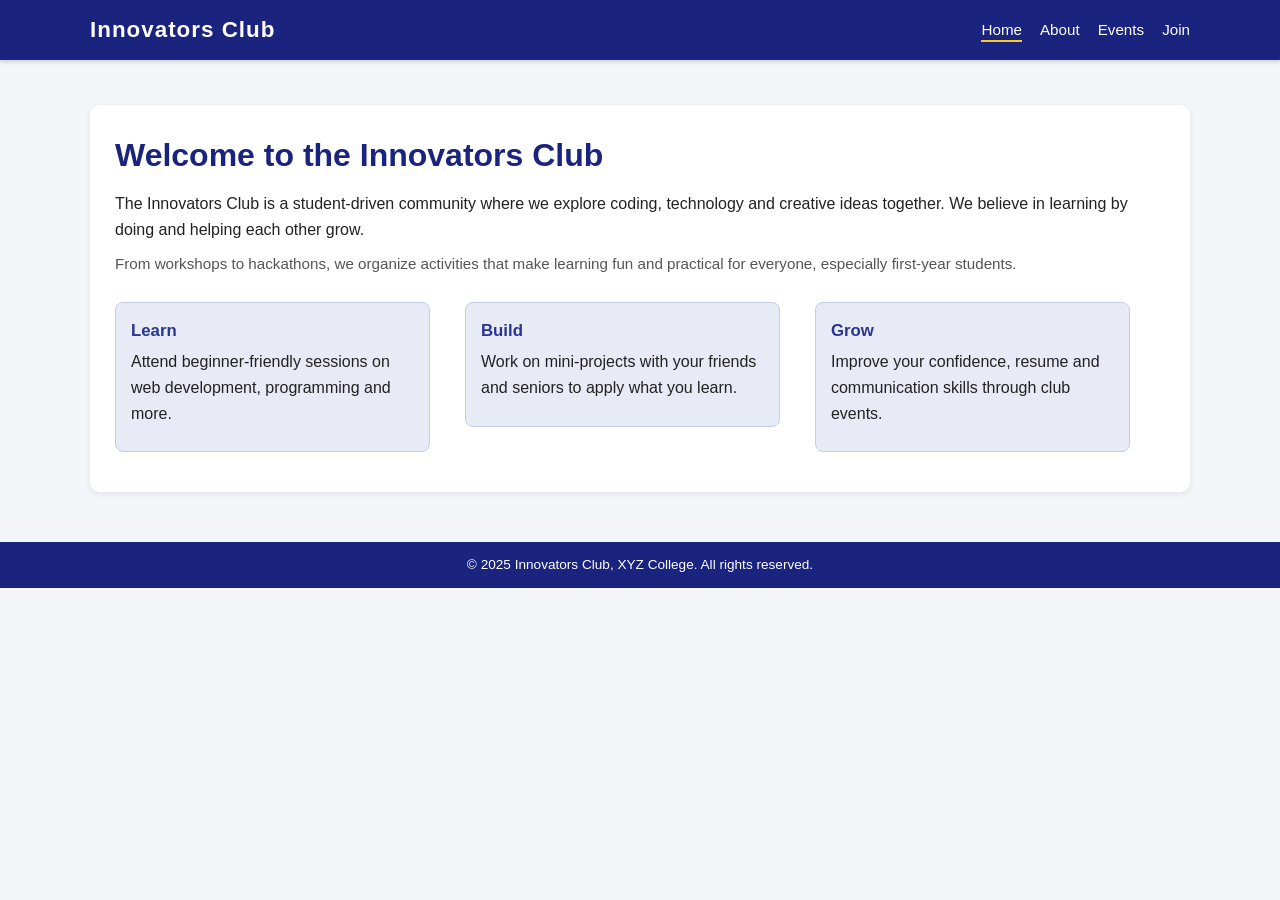
<file: college-club-website/index.html>
<!--
    File Name   : index.html
    Description : Home page of the College Club Website
-->

<!DOCTYPE html>
<html lang="en">
<head>
    <meta charset="UTF-8">
    <title>Innovators Club - Home</title>
    <!-- Linking common stylesheet -->
    <link rel="stylesheet" href="css/style.css">
</head>
<body>

    <!-- ======================================
         Common Navigation Bar (on all pages)
         ====================================== -->
    <header class="navbar">
        <div class="nav-container">
            <div class="logo">Innovators Club</div>
            <nav>
                <ul>
                    <li><a href="index.html" class="active">Home</a></li>
                    <li><a href="about.html">About</a></li>
                    <li><a href="events.html">Events</a></li>
                    <li><a href="join.html">Join</a></li>
                </ul>
            </nav>
        </div>
    </header>

    <!-- ======================================
         Main Content - Home
         ====================================== -->
    <main class="container">
        <section class="hero">
            <h1>Welcome to the Innovators Club</h1>
            <p>
                The Innovators Club is a student-driven community where we explore coding,
                technology and creative ideas together. We believe in learning by doing and
                helping each other grow.
            </p>
            <p class="hero-subtext">
                From workshops to hackathons, we organize activities that make learning
                fun and practical for everyone, especially first-year students.
            </p>

            <!-- Highlight section using FLOAT layout -->
            <div class="highlight-boxes">
                <div class="highlight-box">
                    <h3>Learn</h3>
                    <p>Attend beginner-friendly sessions on web development, programming and more.</p>
                </div>

                <div class="highlight-box">
                    <h3>Build</h3>
                    <p>Work on mini-projects with your friends and seniors to apply what you learn.</p>
                </div>

                <div class="highlight-box">
                    <h3>Grow</h3>
                    <p>Improve your confidence, resume and communication skills through club events.</p>
                </div>
            </div>
        </section>
    </main>

    <!-- ======================================
         Common Footer
         ====================================== -->
    <footer>
        &copy; 2025 Innovators Club, XYZ College. All rights reserved.
    </footer>

</body>
</html>
</file>
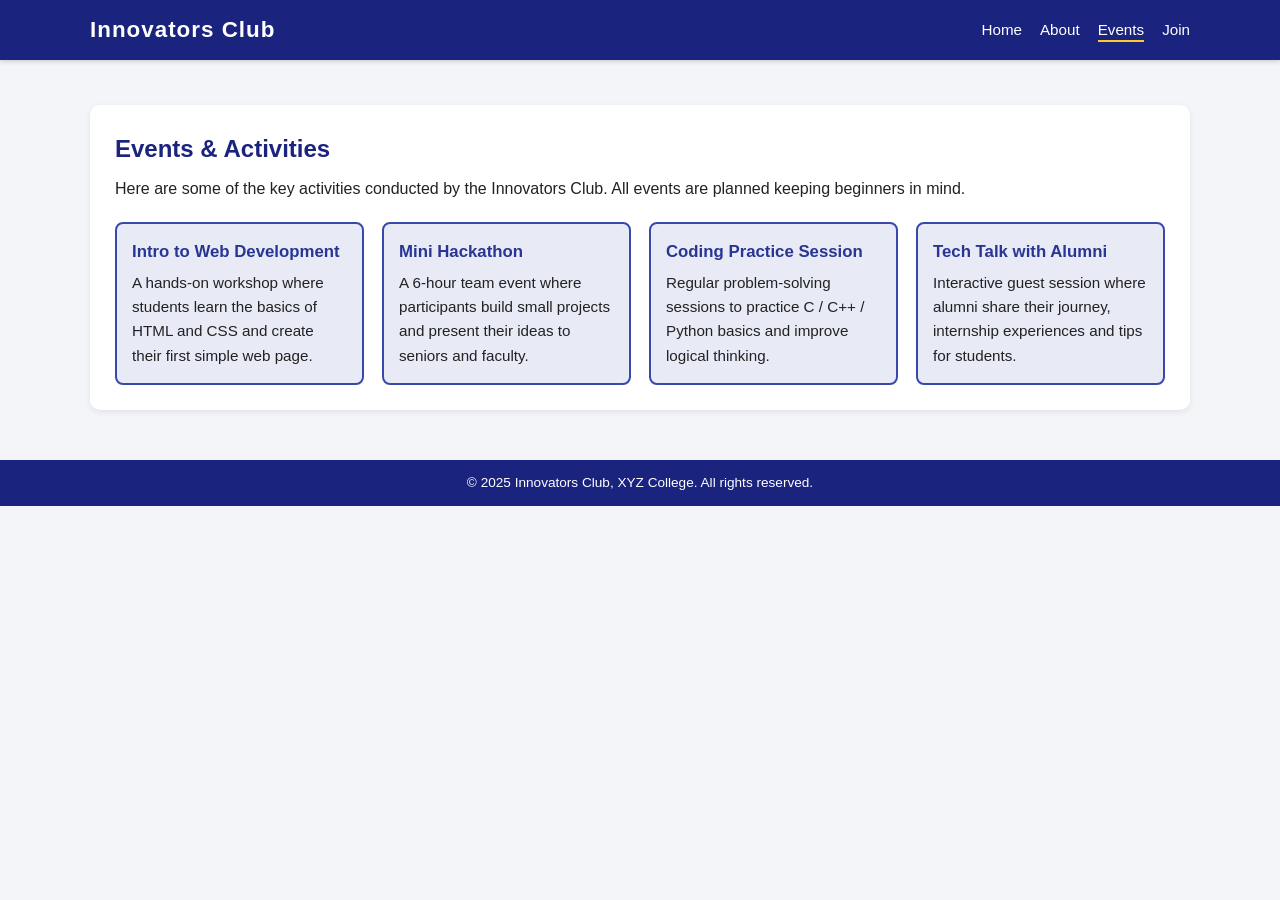
<file: college-club-website/events.html>
<!--
    File Name   : events.html
    Description : Events and Activities of the College Club
-->

<!DOCTYPE html>
<html lang="en">
<head>
    <meta charset="UTF-8">
    <title>Innovators Club - Events</title>
    <!-- Linking common stylesheet -->
    <link rel="stylesheet" href="css/style.css">
</head>
<body>

    <!-- Common Navigation Bar -->
    <header class="navbar">
        <div class="nav-container">
            <div class="logo">Innovators Club</div>
            <nav>
                <ul>
                    <li><a href="index.html">Home</a></li>
                    <li><a href="about.html">About</a></li>
                    <li><a href="events.html" class="active">Events</a></li>
                    <li><a href="join.html">Join</a></li>
                </ul>
            </nav>
        </div>
    </header>

    <!-- Events Section -->
    <main class="container">
        <section class="events-section">
            <h1>Events & Activities</h1>
            <p>
                Here are some of the key activities conducted by the Innovators Club.
                All events are planned keeping beginners in mind.
            </p>

            <!-- Flexbox layout for event cards -->
            <div class="events-grid">

                <!-- Event Card 1 -->
                <div class="event-card">
                    <h3>Intro to Web Development</h3>
                    <p>
                        A hands-on workshop where students learn the basics of HTML and CSS
                        and create their first simple web page.
                    </p>
                </div>

                <!-- Event Card 2 -->
                <div class="event-card">
                    <h3>Mini Hackathon</h3>
                    <p>
                        A 6-hour team event where participants build small projects and present
                        their ideas to seniors and faculty.
                    </p>
                </div>

                <!-- Event Card 3 -->
                <div class="event-card">
                    <h3>Coding Practice Session</h3>
                    <p>
                        Regular problem-solving sessions to practice C / C++ / Python basics
                        and improve logical thinking.
                    </p>
                </div>

                <!-- Event Card 4 (extra, but okay) -->
                <div class="event-card">
                    <h3>Tech Talk with Alumni</h3>
                    <p>
                        Interactive guest session where alumni share their journey, internship
                        experiences and tips for students.
                    </p>
                </div>

            </div>
        </section>
    </main>

    <!-- Common Footer -->
    <footer>
        &copy; 2025 Innovators Club, XYZ College. All rights reserved.
    </footer>

</body>
</html>
</file>
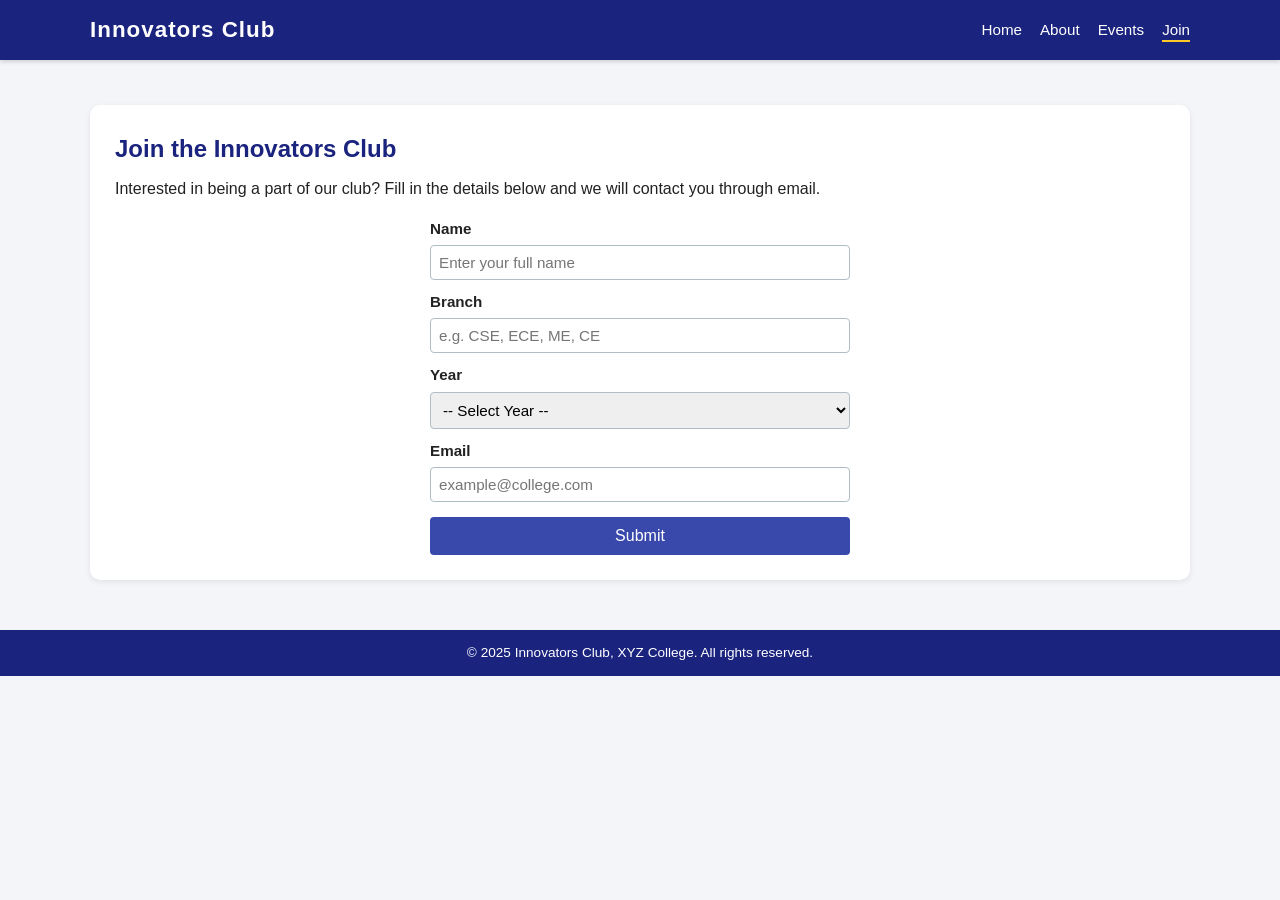
<file: college-club-website/join.html>
<!--
    File Name   : join.html
    Description : Join the College Club - HTML Form
-->

<!DOCTYPE html>
<html lang="en">
<head>
    <meta charset="UTF-8">
    <title>Innovators Club - Join</title>
    <!-- Linking common stylesheet -->
    <link rel="stylesheet" href="css/style.css">
</head>
<body>

    <!-- Common Navigation Bar -->
    <header class="navbar">
        <div class="nav-container">
            <div class="logo">Innovators Club</div>
            <nav>
                <ul>
                    <li><a href="index.html">Home</a></li>
                    <li><a href="about.html">About</a></li>
                    <li><a href="events.html">Events</a></li>
                    <li><a href="join.html" class="active">Join</a></li>
                </ul>
            </nav>
        </div>
    </header>

    <!-- Join Form Section -->
    <main class="container">
        <section class="join-section">
            <h1>Join the Innovators Club</h1>
            <p>
                Interested in being a part of our club? Fill in the details below and we will
                contact you through email.
            </p>

            <!-- HTML Form (Required fields: Name, Branch, Year, Email, Submit) -->
            <form class="join-form" action="#" method="post">
                <!-- Name Field -->
                <label for="name">Name</label>
                <input type="text" id="name" name="name"
                       placeholder="Enter your full name" required>

                <!-- Branch Field -->
                <label for="branch">Branch</label>
                <input type="text" id="branch" name="branch"
                       placeholder="e.g. CSE, ECE, ME, CE" required>

                <!-- Year Field -->
                <label for="year">Year</label>
                <select id="year" name="year" required>
                    <option value="">-- Select Year --</option>
                    <option value="1st Year">1st Year</option>
                    <option value="2nd Year">2nd Year</option>
                    <option value="3rd Year">3rd Year</option>
                    <option value="4th Year">4th Year</option>
                </select>

                <!-- Email Field -->
                <label for="email">Email</label>
                <input type="email" id="email" name="email"
                       placeholder="example@college.com" required>

                <!-- Submit Button -->
                <button type="submit">Submit</button>
            </form>
        </section>
    </main>

    <!-- Common Footer -->
    <footer>
        &copy; 2025 Innovators Club, XYZ College. All rights reserved.
    </footer>

</body>
</html>
</file>
<file: college-club-website/css/style.css>
/* =========================================
   Global Styles - style.css
   ========================================= */

* {
    margin: 0;
    padding: 0;
    box-sizing: border-box;
}

body {
    font-family: Arial, Helvetica, sans-serif;
    line-height: 1.6;
    background-color: #f3f5f9;
    color: #222;
}

/* A reusable container */
.container {
    width: 90%;
    max-width: 1100px;
    margin: 0 auto;
    padding: 20px 0;
}

/* =========================================
   Navigation Bar (Common on all pages)
   Using Flexbox
   ========================================= */

.navbar {
    background-color: #1a237e;
    color: #fff;
    box-shadow: 0 2px 4px rgba(0,0,0,0.15);
}

.navbar .nav-container {
    display: flex;                 /* Flexbox */
    justify-content: space-between;
    align-items: center;
    width: 90%;
    max-width: 1100px;
    margin: 0 auto;
    padding: 12px 0;
}

.logo {
    font-size: 1.4rem;
    font-weight: bold;
    letter-spacing: 1px;
}

.navbar ul {
    list-style: none;
    display: flex;                 /* Flexbox */
    gap: 18px;
}

.navbar a {
    color: #fff;
    text-decoration: none;
    font-size: 0.95rem;
    padding-bottom: 2px;
}

.navbar a:hover,
.navbar a.active {
    border-bottom: 2px solid #ffca28;
}

/* =========================================
   Footer (Common)
   ========================================= */

footer {
    text-align: center;
    padding: 12px 0;
    margin-top: 30px;
    background-color: #1a237e;
    color: #fff;
    font-size: 0.85rem;
}

/* =========================================
   Home Page Styles
   ========================================= */

.hero {
    background-color: #ffffff;
    margin-top: 25px;
    padding: 25px;
    border-radius: 10px;
    box-shadow: 0 2px 6px rgba(0,0,0,0.08);
}

.hero h1 {
    margin-bottom: 10px;
    font-size: 2rem;
    color: #1a237e;
}

.hero p {
    margin-bottom: 10px;
}

.hero-subtext {
    margin-top: 5px;
    font-size: 0.95rem;
    color: #555;
}

/* Using float for layout here (3 small info boxes) */

.highlight-boxes {
    margin-top: 25px;
    overflow: auto;              /* Clear floats */
}

.highlight-box {
    width: 30%;
    min-width: 200px;
    background-color: #e8eaf6;
    padding: 15px;
    margin-right: 3.333%;
    margin-bottom: 15px;
    float: left;                 /* FLOAT usage */
    border-radius: 8px;
    border: 1px solid #c5cae9;
}

.highlight-box:last-child {
    margin-right: 0;
}

.highlight-box h3 {
    margin-bottom: 5px;
    font-size: 1.05rem;
    color: #283593;
}

/* =========================================
   About Page Styles
   ========================================= */

.about-section {
    background-color: #ffffff;
    margin-top: 25px;
    padding: 25px;
    border-radius: 10px;
    box-shadow: 0 2px 6px rgba(0,0,0,0.08);
}

.about-section h1 {
    color: #1a237e;
    margin-bottom: 10px;
}

/* Float: image with text around it */

.about-image {
    float: right;                 /* FLOAT usage */
    width: 260px;
    max-width: 40%;
    margin-left: 20px;
    margin-bottom: 10px;
    border-radius: 10px;
}

/* Clear float after the section text */
.about-section::after {
    content: "";
    display: block;
    clear: both;
}

/* =========================================
   Events Page Styles
   ========================================= */

.events-section {
    background-color: #ffffff;
    margin-top: 25px;
    padding: 25px;
    border-radius: 10px;
    box-shadow: 0 2px 6px rgba(0,0,0,0.08);
}

.events-section h1 {
    color: #1a237e;
    margin-bottom: 8px;
}

/* Flexbox for event cards */

.events-grid {
    display: flex;                /* FLEXBOX usage */
    flex-wrap: wrap;
    gap: 18px;
    margin-top: 20px;
}

.event-card {
    flex: 1 1 240px;
    padding: 15px;
    border-radius: 8px;
    border: 2px solid #3949ab;   /* Border required */
    background-color: #e8eaf6;   /* Background required */
}

.event-card h3 {
    margin-bottom: 5px;
    color: #283593;
    font-size: 1.05rem;
}

.event-card p {
    font-size: 0.95rem;
}

/* =========================================
   Join Page Styles
   ========================================= */

.join-section {
    background-color: #ffffff;
    margin-top: 25px;
    padding: 25px;
    border-radius: 10px;
    box-shadow: 0 2px 6px rgba(0,0,0,0.08);
}

.join-section h1 {
    color: #1a237e;
    margin-bottom: 8px;
}

.join-form {
    max-width: 420px;
    margin: 15px auto 0 auto;
}

.join-form label {
    display: block;
    margin-top: 10px;
    margin-bottom: 4px;
    font-weight: bold;
    font-size: 0.95rem;
}

.join-form input,
.join-form select {
    width: 100%;
    padding: 8px;
    border-radius: 4px;
    border: 1px solid #b0bec5;
    font-size: 0.95rem;
}

.join-form input:focus,
.join-form select:focus {
    outline: none;
    border-color: #3949ab;
}

.join-form button {
    margin-top: 15px;
    padding: 10px;
    width: 100%;
    border: none;
    border-radius: 4px;
    background-color: #3949ab;
    color: #fff;
    font-size: 1rem;
    cursor: pointer;
}

.join-form button:hover {
    opacity: 0.95;
}

/* Small responsive tweak (basic) */
@media (max-width: 768px) {
    .highlight-box {
        width: 100%;
        margin-right: 0;
    }

    .navbar .nav-container {
        flex-direction: column;
        align-items: flex-start;
        gap: 8px;
    }
}
</file>
